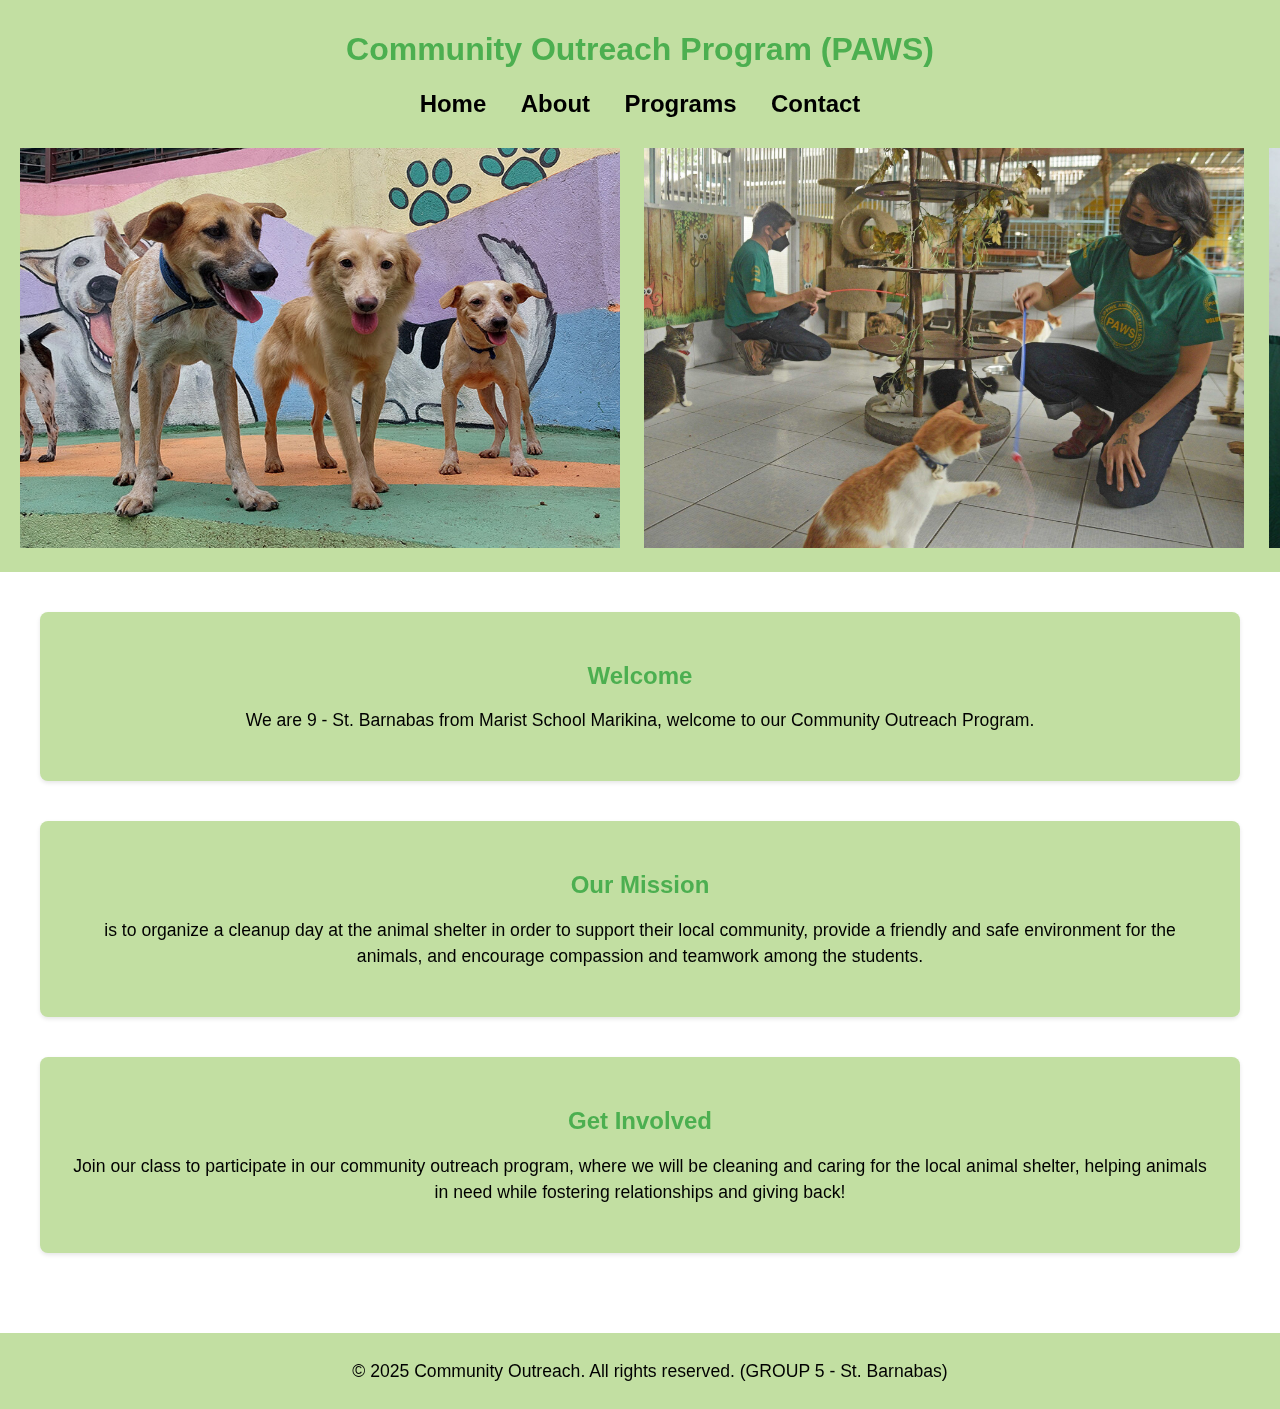
<file: index.html>
<!DOCTYPE html>
<html lang="en">
<head>
  <meta charset="UTF-8">
  <meta name="viewport" content="width=device-width, initial-scale=1.0">
  <title>Community Outreach (PAWS) - Home</title>
  <link rel="stylesheet" href="styles.css">
</head>
<body>
  <!-- Header -->
  <header>
    <h1>Community Outreach Program (PAWS)</h1>
    <nav>
      <a href="index.html">Home</a>
      <a href="about.html">About</a>
      <a href="programs.html">Programs</a>
      <a href="contact.html">Contact</a>
    </nav>
  </header>

  <!-- Image Scroll Container (Only on Home Page) -->
  <div class="scroll-container">
    <img src="1.jpg" alt="1" width="600" height="400">
    <img src="2.jpg" alt="2" width="600" height="400">
    <img src="3.jpg" alt="3" width="600" height="400">
    <img src="4.jpg" alt="4" width="600" height="400">
  </div>

  <!-- Home Page Content -->
  <div class="container">
    <div class="section">
      <h2>Welcome</h2>
      <p>We are 9 - St. Barnabas from Marist School Marikina, welcome to our Community Outreach Program.</p>
    </div>
    <div class="section">
      <h2>Our Mission</h2>
      <p>is to organize a cleanup day at the animal shelter in order to support their local community, provide a friendly and safe environment for the animals, and encourage compassion and teamwork among the students.</p>
    </div>
    <div class="section">
      <h2>Get Involved</h2>
      <p>Join our class to participate in our community outreach program, where we will be cleaning and caring for the local animal shelter, helping animals in need while fostering relationships and giving back!</p>
    </div>
  </div>

  <!-- Footer -->
  <footer>
    <p>&copy; 2025 Community Outreach. All rights reserved. (GROUP 5 - St. Barnabas)</p>
  </footer>
</body>
</html>
</file>
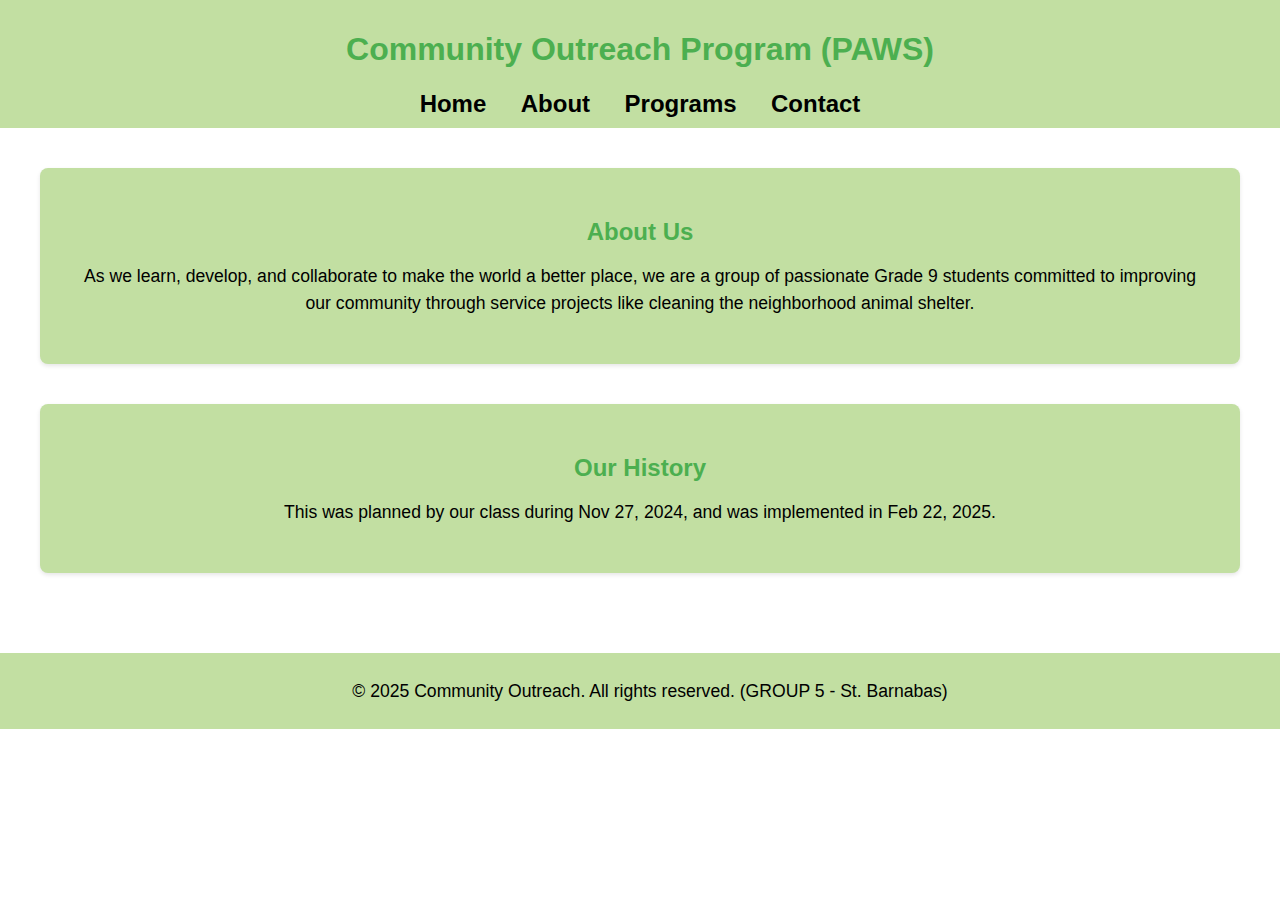
<file: about.html>
<!DOCTYPE html>
<html lang="en">
<head>
  <meta charset="UTF-8">
  <meta name="viewport" content="width=device-width, initial-scale=1.0">
  <title>Community Outreach (PAWS) - About</title>
  <link rel="stylesheet" href="styles.css">
</head>
<body>
  <!-- Header -->
  <header>
    <h1>Community Outreach Program (PAWS)</h1>
    <nav>
      <a href="index.html">Home</a>
      <a href="about.html">About</a>
      <a href="programs.html">Programs</a>
      <a href="contact.html">Contact</a>
    </nav>
  </header>

  <!-- About Page Content -->
  <div class="container">
    <div class="section">
      <h2>About Us</h2>
      <p>As we learn, develop, and collaborate to make the world a better place, we are a group of passionate Grade 9 students committed to improving our community through service projects like cleaning the neighborhood animal shelter.</p>
    </div>
    <div class="section">
      <h2>Our History</h2>
      <p>This was planned by our class during Nov 27, 2024, and was implemented in Feb 22, 2025.</p>
    </div>
  </div>

  <!-- Footer -->
  <footer>
    <p>&copy; 2025 Community Outreach. All rights reserved. (GROUP 5 - St. Barnabas)</p>
  </footer>
</body>
</html>
</file>
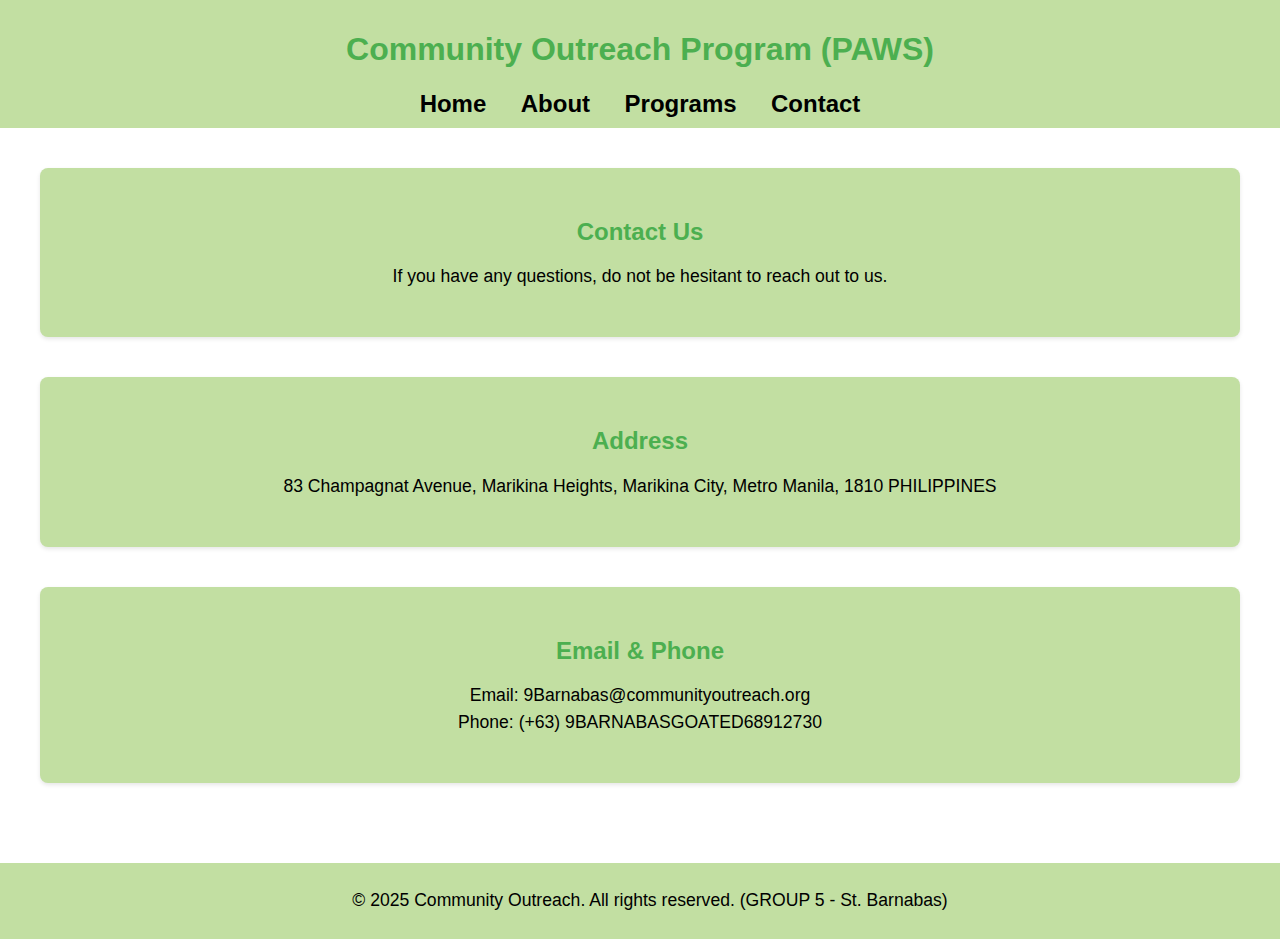
<file: contact.html>
<!DOCTYPE html>
<html lang="en">
<head>
  <meta charset="UTF-8">
  <meta name="viewport" content="width=device-width, initial-scale=1.0">
  <title>Community Outreach (PAWS) - Contact</title>
  <link rel="stylesheet" href="styles.css">
</head>
<body>
  <!-- Header -->
  <header>
    <h1>Community Outreach Program (PAWS)</h1>
    <nav>
      <a href="index.html">Home</a>
      <a href="about.html">About</a>
      <a href="programs.html">Programs</a>
      <a href="contact.html">Contact</a>
    </nav>
  </header>

  <!-- Contact Page Content -->
  <div class="container">
    <div class="section">
      <h2>Contact Us</h2>
      <p>If you have any questions, do not be hesitant to reach out to us.</p>
    </div>
    <div class="section">
      <h2>Address</h2>
      <p>83 Champagnat Avenue, Marikina Heights, Marikina City, Metro Manila, 1810 PHILIPPINES</p>
    </div>
    <div class="section">
      <h2>Email & Phone</h2>
      <p>Email: 9Barnabas@communityoutreach.org<br>Phone: (+63) 9BARNABASGOATED68912730</p>
    </div>
  </div>

  <!-- Footer -->
  <footer>
    <p>&copy; 2025 Community Outreach. All rights reserved. (GROUP 5 - St. Barnabas)</p>
  </footer>
</body>
</html>
</file>
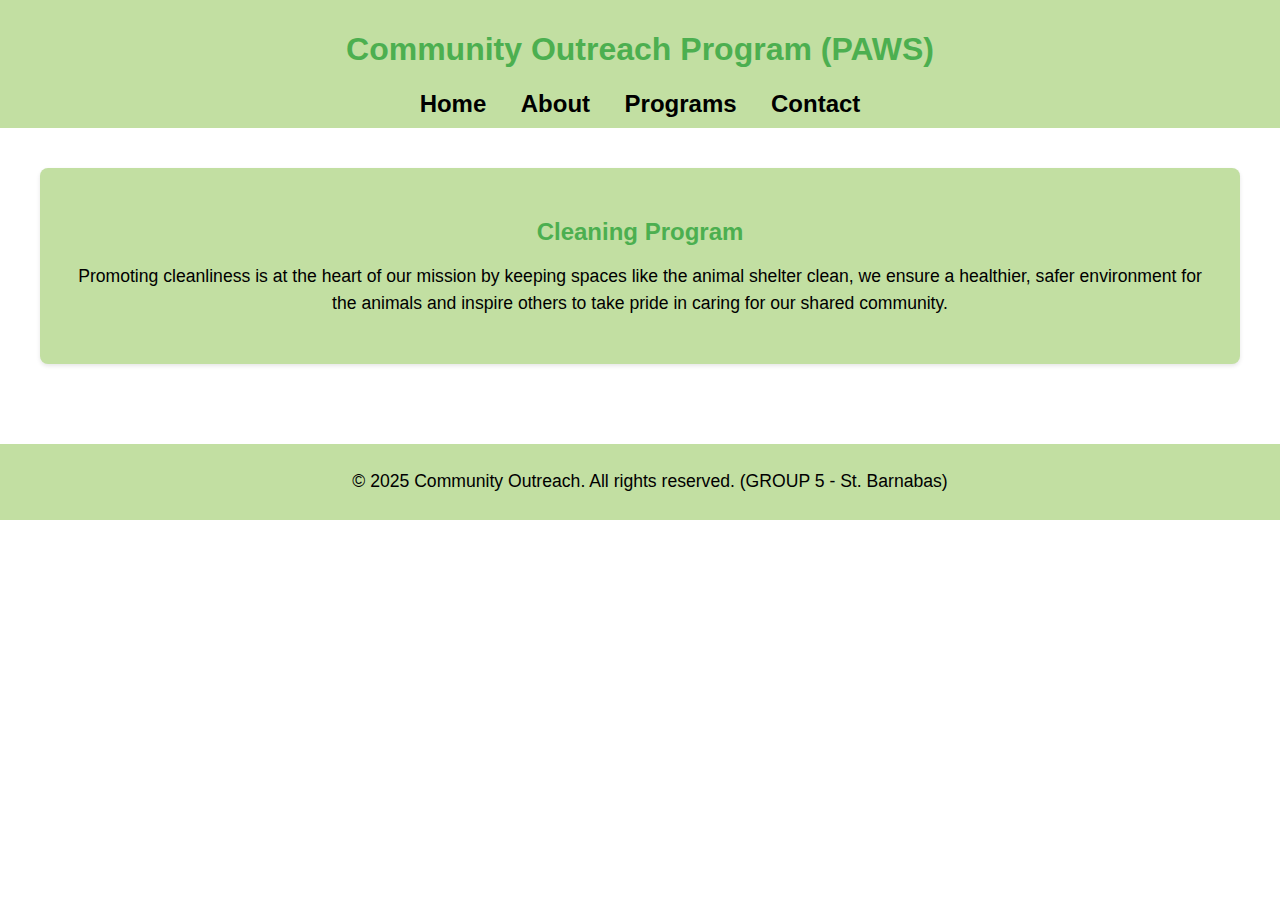
<file: programs.html>
<!DOCTYPE html>
<html lang="en">
<head>
  <meta charset="UTF-8">
  <meta name="viewport" content="width=device-width, initial-scale=1.0">
  <title>Community Outreach (PAWS) - Programs</title>
  <link rel="stylesheet" href="styles.css">
</head>
<body>
  <!-- Header -->
  <header>
    <h1>Community Outreach Program (PAWS)</h1>
    <nav>
      <a href="index.html">Home</a>
      <a href="about.html">About</a>
      <a href="programs.html">Programs</a>
      <a href="contact.html">Contact</a>
    </nav>
  </header>

  <!-- Programs Page Content -->
  <div class="container">
    <div class="section">
      <h2>Cleaning Program</h2>
      <p>Promoting cleanliness is at the heart of our mission by keeping spaces like the animal shelter clean, we ensure a healthier, safer environment for the animals and inspire others to take pride in caring for our shared community.</p>
    </div>
  </div>

  <!-- Footer -->
  <footer>
    <p>&copy; 2025 Community Outreach. All rights reserved. (GROUP 5 - St. Barnabas)</p>
  </footer>
</body>
</html>
</file>
<file: styles.css>
/* General Styles */
body {
    font-family: "Hubot Sans", sans-serif;
    margin: 0;
    padding: 0;
    background-color: #ffffff;
    color: #333;
  }
  
  /* Header */
  header {
    background-color: #c2dfa2;
    color: white;
    padding: 10px;
    text-align: center;
  }
  
  header h1 {
    background-color: #c2dfa2;
    color: #4CAF50;
    font-weight: bold;
  }
  
  nav {
    margin-top: 10px;
  }
  
  nav a {
    color: black;
    text-decoration: none;
    margin: 0 15px;
    font-weight: bold;
    font-size: 150%;
  }
  
  nav a:hover {
    text-decoration: underline;
  }
  
  /* Main Content */
  .container {
    max-width: 1200px;
    margin: 20px auto;
    padding: 20px;
    text-align: center;
  }
  
  .section {
    margin-bottom: 40px;
    padding: 30px;
    background-color: #c2dfa2;
    border-radius: 8px;
    box-shadow: 0 2px 4px rgba(0, 0, 0, 0.1);
  }
  
  .section h2 {
    color: #4CAF50; /* Green */
    margin-bottom: 15px;
  }
  
  .section p {
    line-height: 1.5;
  }
  
  /* Footer */
  footer {
    background-color: #c2dfa2; /* Green */
    color: white;
    text-align: center;
    padding: 10px;
    position: center;
    bottom: 0;
    width: 100%;
  }
  
  div.scroll-container {
    background-color: #c2dfa2;
    overflow: auto;
    white-space: nowrap;
    padding: 10px;
  }
  
  div.scroll-container img {
    padding: 10px;
  }
  
  p {
    font-size: 110%;
    color: black;
  }
</file>
